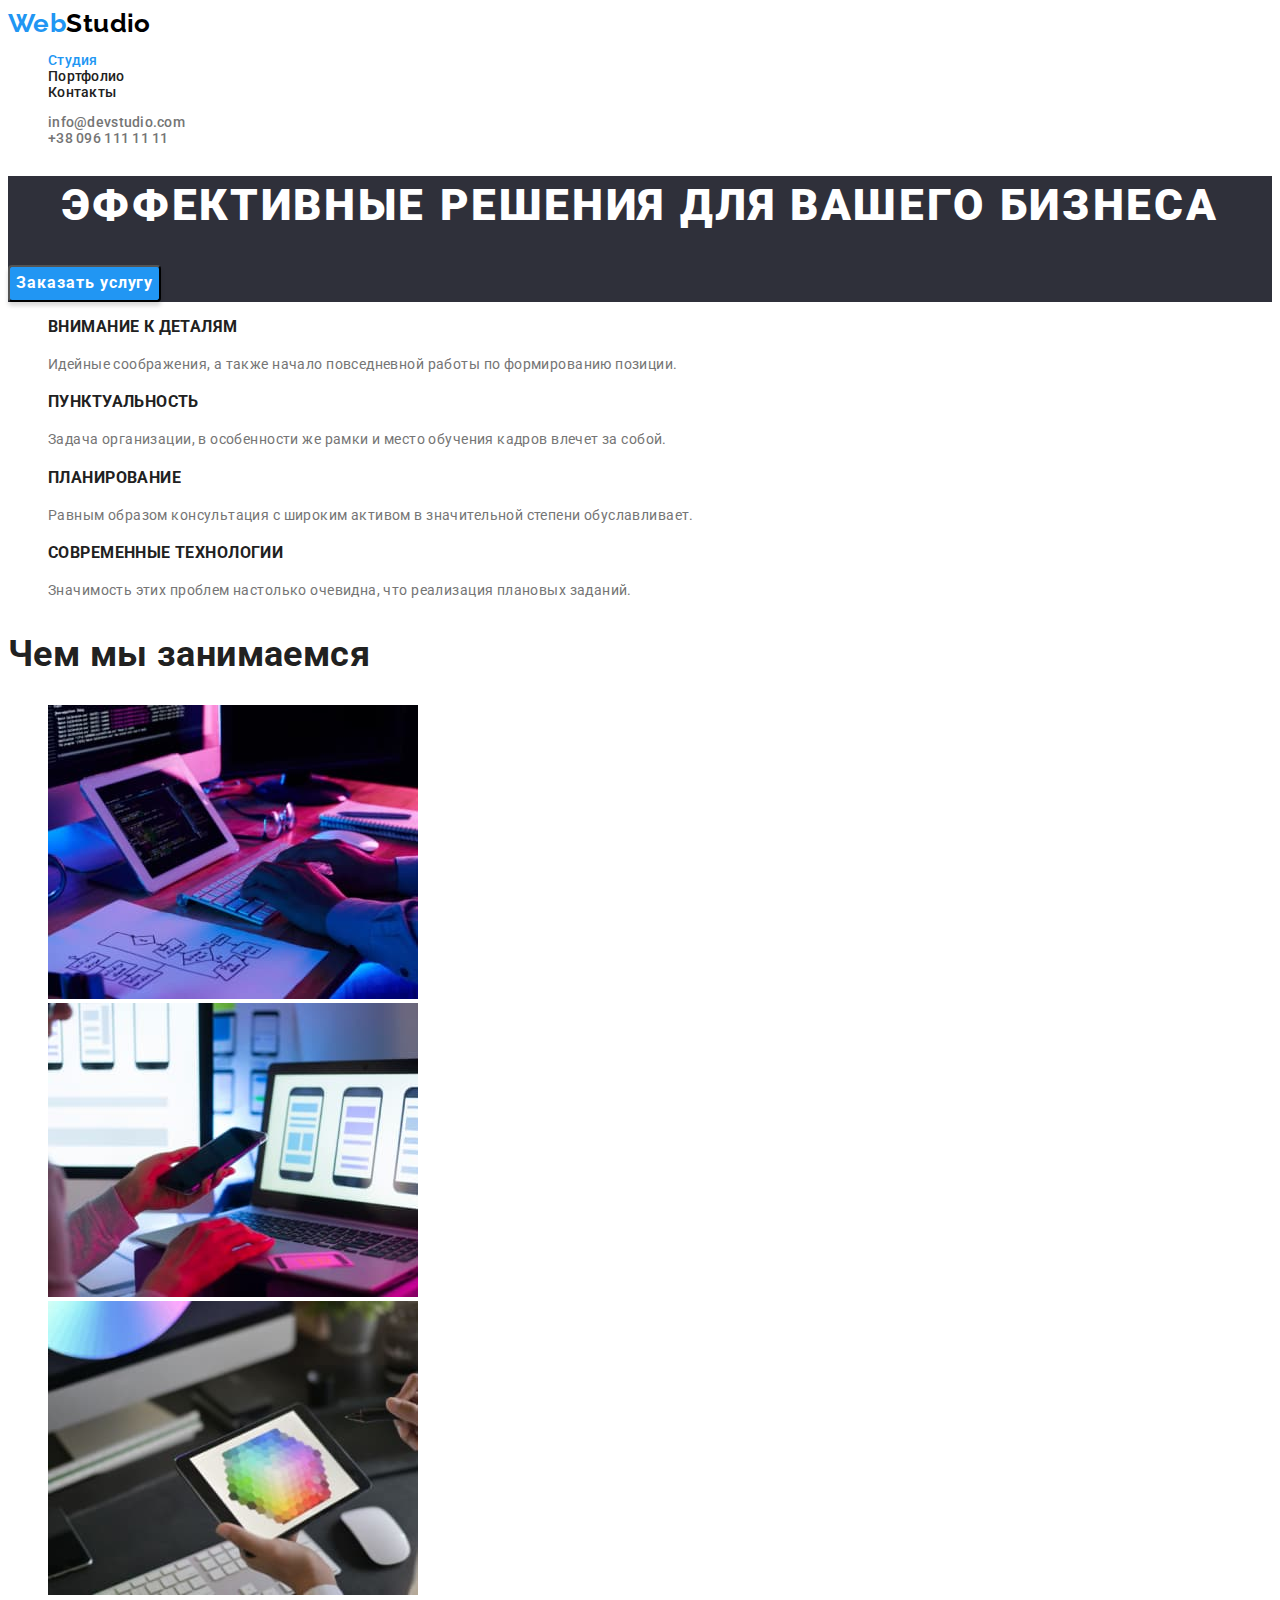
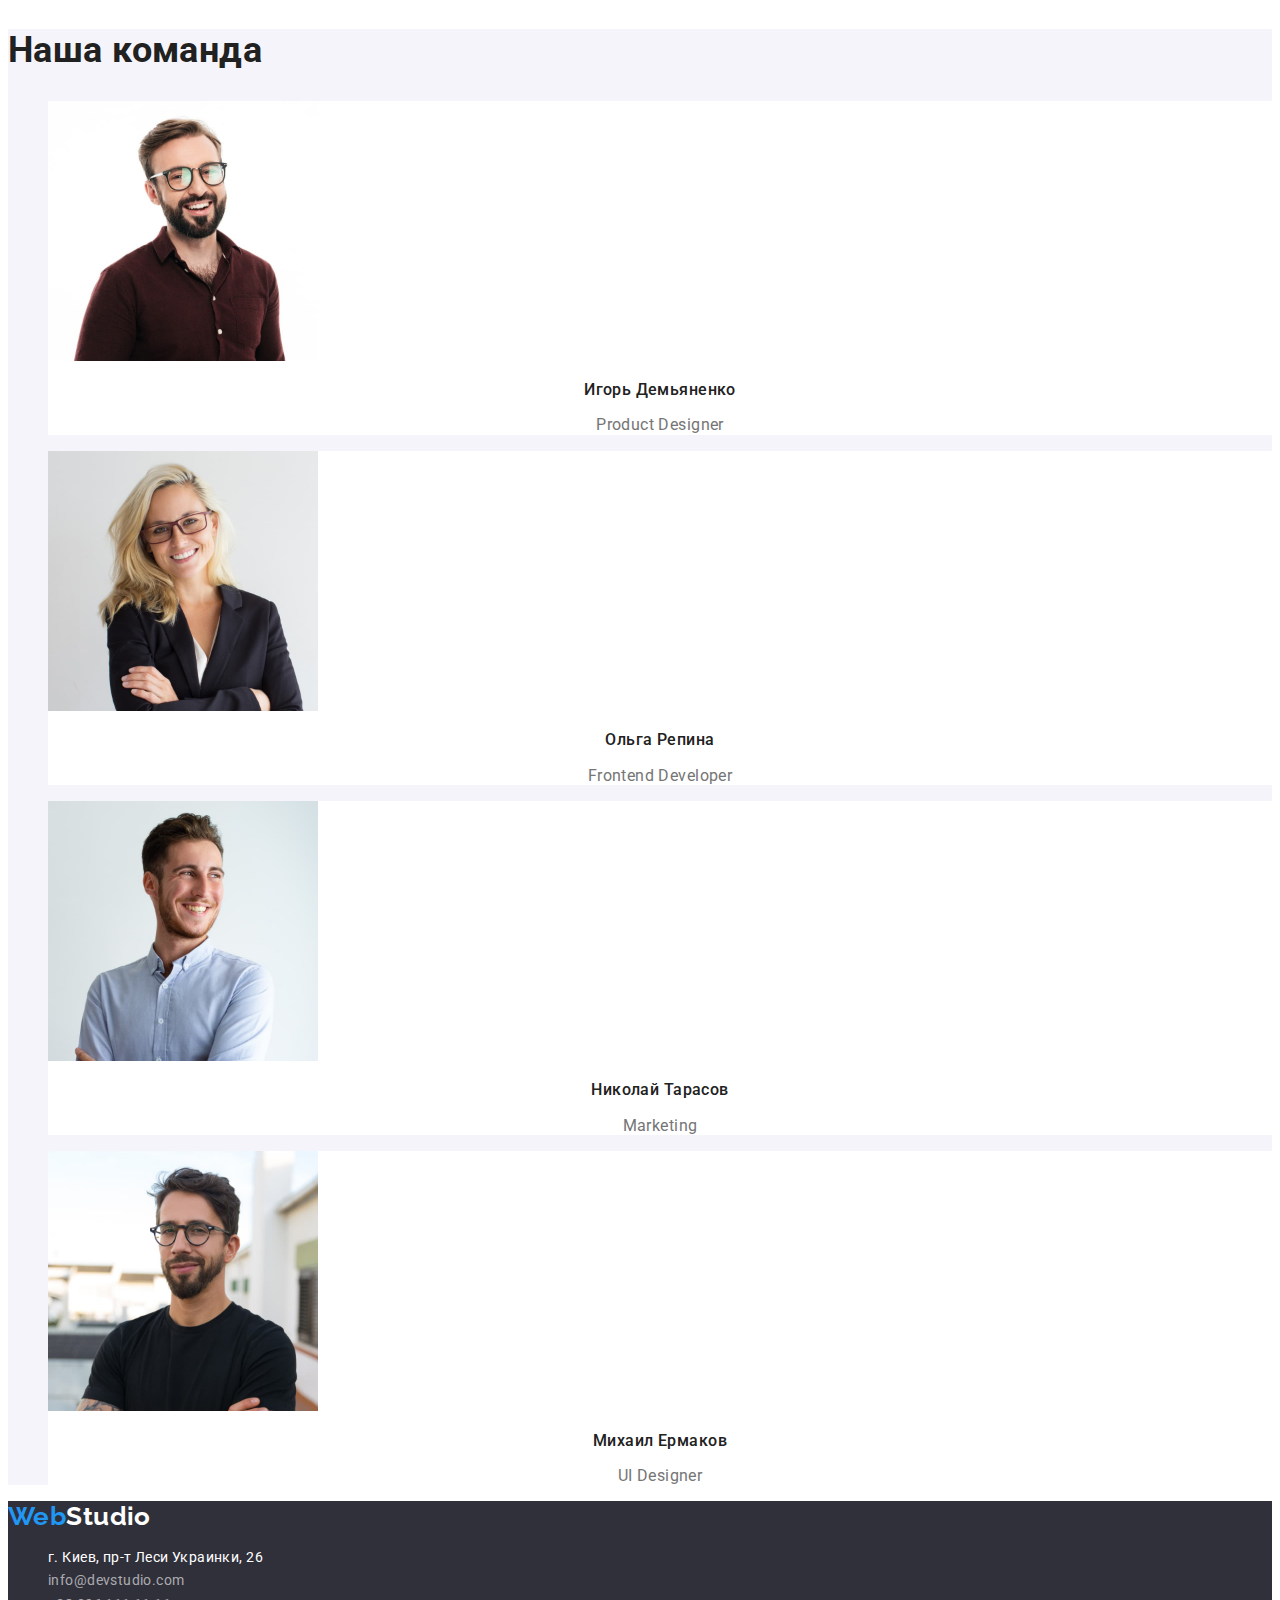
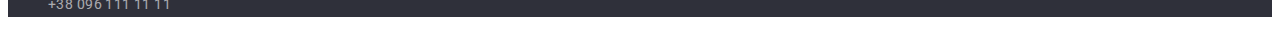
<file: index.html>
<!DOCTYPE html>
<html lang="ru">
<head>
    <meta charset="UTF-8">
    <meta http-equiv="X-UA-Compatible" content="IE=edge">
    <meta name="viewport" content="width=device-width, initial-scale=1.0">
    <title lang="en">WebStudio</title>
    <link rel="preconnect" href="https://fonts.googleapis.com">
    <link rel="preconnect" href="https://fonts.gstatic.com" crossorigin>
    <link 
        href="https://fonts.googleapis.com/css2?family=Raleway:wght@700&family=Roboto:wght@400;500;700;900&display=swap"
        rel="stylesheet"
    />
    <link rel="stylesheet" href="./css/styles.css" />
</head>
<body>
    <!--Header-->      
   <header class="header"> 
    <nav class="navigation">
    <a class="logo-header-link link" href="index.html" lang="en"><span class="logo-prefix">Web</span>Studio</a>
    <ul class="menu list">
        <li class="menu-item"><a class="menu-link link active" href="index.html">Студия</a></li>
        <li class="menu-item"><a class="menu-link link" href="portfolio.html">Портфолио</a></li>
        <li class="menu-item"><a class="menu-link link" href="">Контакты</a></li>
    </ul>
    </nav>
    <ul class="header-contacts list">
        <li class="header-contacts-item">
            <a class="header-contacts-link link" href="mailto:info@devstudio.com" lang="en">info@devstudio.com</a>
        </li>
        <li class="header-contacts-item">
            <a class="header-contacts-link link" href="tel:+380961111111">+38 096 111 11 11</a>
        </li>
    </ul>
   </header>
    <!--Hero-->
   <main>
    <section class="hero">
        <h1 class="hero-title">ЭФФЕКТИВНЫЕ РЕШЕНИЯ ДЛЯ ВАШЕГО БИЗНЕСА</h1>
        <button class="hero-modal-btn" type="button">Заказать услугу</button>
    </section>
    <!--Секция приоритеты-->
    <section class="priorities">
        <h2 class="section-title" hidden>Наши приоритеты</h2> 
        <ul class="priorities-list list">
            <li class="priorities-list-item">
                <h3 class="priorities-list-title">ВНИМАНИЕ К ДЕТАЛЯМ</h3>
                <p class="priorities-description">Идейные соображения, а также начало повседневной работы по формированию позиции.</p>
            </li>
            <li class="priorities-list-item">
                <h3 class="priorities-list-title">ПУНКТУАЛЬНОСТЬ</h3>
                <p class="priorities-description">Задача организации, в особенности же рамки и место обучения кадров влечет за собой.</p>
            </li>
            <li class="priorities-list-item">
                <h3 class="priorities-list-title">ПЛАНИРОВАНИЕ</h3>
                <p class="priorities-description">Равным образом консультация с широким активом в значительной степени обуславливает.</p>
            </li>
            <li class="priorities-list-item">
                <h3 class="priorities-list-title">СОВРЕМЕННЫЕ ТЕХНОЛОГИИ</h3>
                <p class="priorities-description">Значимость этих проблем настолько очевидна, что реализация плановых заданий.</p>
            </li>
        </ul>
    </section>
    <!--Секция Чем мы занимаемся-->
    <section class="employment">
        <h2 class="section-title">Чем мы занимаемся</h2>
        <ul class="employment-list list">
            <li class="employment-list-item">       
                <img src ="./images/gallery/img-1.jpg" alt="Разработчик на компьютере работает с HTML-кодом" width="370" height="294"/>
            </li>
            <li class="employment-list-item">
                <img src="./images/gallery/img-2.jpg" alt="Разработчик проверяет работу приложения на мобильном устройстве" width="370" height="294"/>  
            </li>
            <li class="employment-list-item">
                <img src="./images/gallery/img-3.jpg" alt="Разработчик работает с палитрой на планшете" width="370" height="294"/>
            </li>
        </ul>
    </section>
    <!--Секция Наша команда-->
    <section class="team">
        <h2 class="section-title">Наша команда</h2>
        <ul class="team-list list">
             <li class="team-list-item">
                <img src="./images/our-team/igor-demyanenko.jpg" alt="Игорь Демьяненко" width="270" height="260"/>
                <h3 class="team-title">Игорь Демьяненко</h3>
                <p class="team-description" lang="en">Product Designer</p>
            </li>
            <li class="team-list-item">
                <img src="./images/our-team/olga-repina.jpg" alt="Ольга Репина" width="270" height="260"/>
                <h3 class="team-title">Ольга Репина</h3>
                <p class="team-description" lang="en">Frontend Developer</p>
            </li>
            <li class="team-list-item">
                <img src= "./images/our-team/nikolay-tarasov.jpg" alt="Николай Тарасов" width="270" height="260"/>
                <h3 class="team-title">Николай Тарасов</h3>
                <p class="team-description" lang="en">Marketing</p>
            </li>
            <li class="team-list-item">
                <img src="./images/our-team/mikhail-ermakov.jpg" alt="Михаил Ермаков" width="270" height="260"/> 
                <h3 class="team-title">Михаил Ермаков</h3>
                <p class="team-description" lang="en">UI Designer</p>
            </li>
        </ul>
    </section>
    </main>
    <!--Footer-->
    <footer class="footer">
        <a class="logo-footer-link link" href="index.html" lang="en"><span class="logo-prefix">Web</span>Studio</a>
        <address>
            <ul class="footer-list list">
                <li class="footer-list-item"> 
                    <a class="footer-address-link link" href="https://goo.gl/maps/uHy9NY8wM25gQ6nc7" target="_blank" rel="noopener noreferrer">г. Киев, пр-т Леси Украинки, 26</a>
                </li>
                <li class="footer-list-item"> 
                    <a class="footer-contacts-link link" href="mailto:info@devstudio.com" lang="en">info@devstudio.com</a>
                </li>
                <li class="footer-list-item">
                    <a class="footer-contacts-link link" href="tel:+380961111111">+38 096 111 11 11</a>
                </li>
            </ul>
        </address>
    </footer>
</body>
</html>
</file>
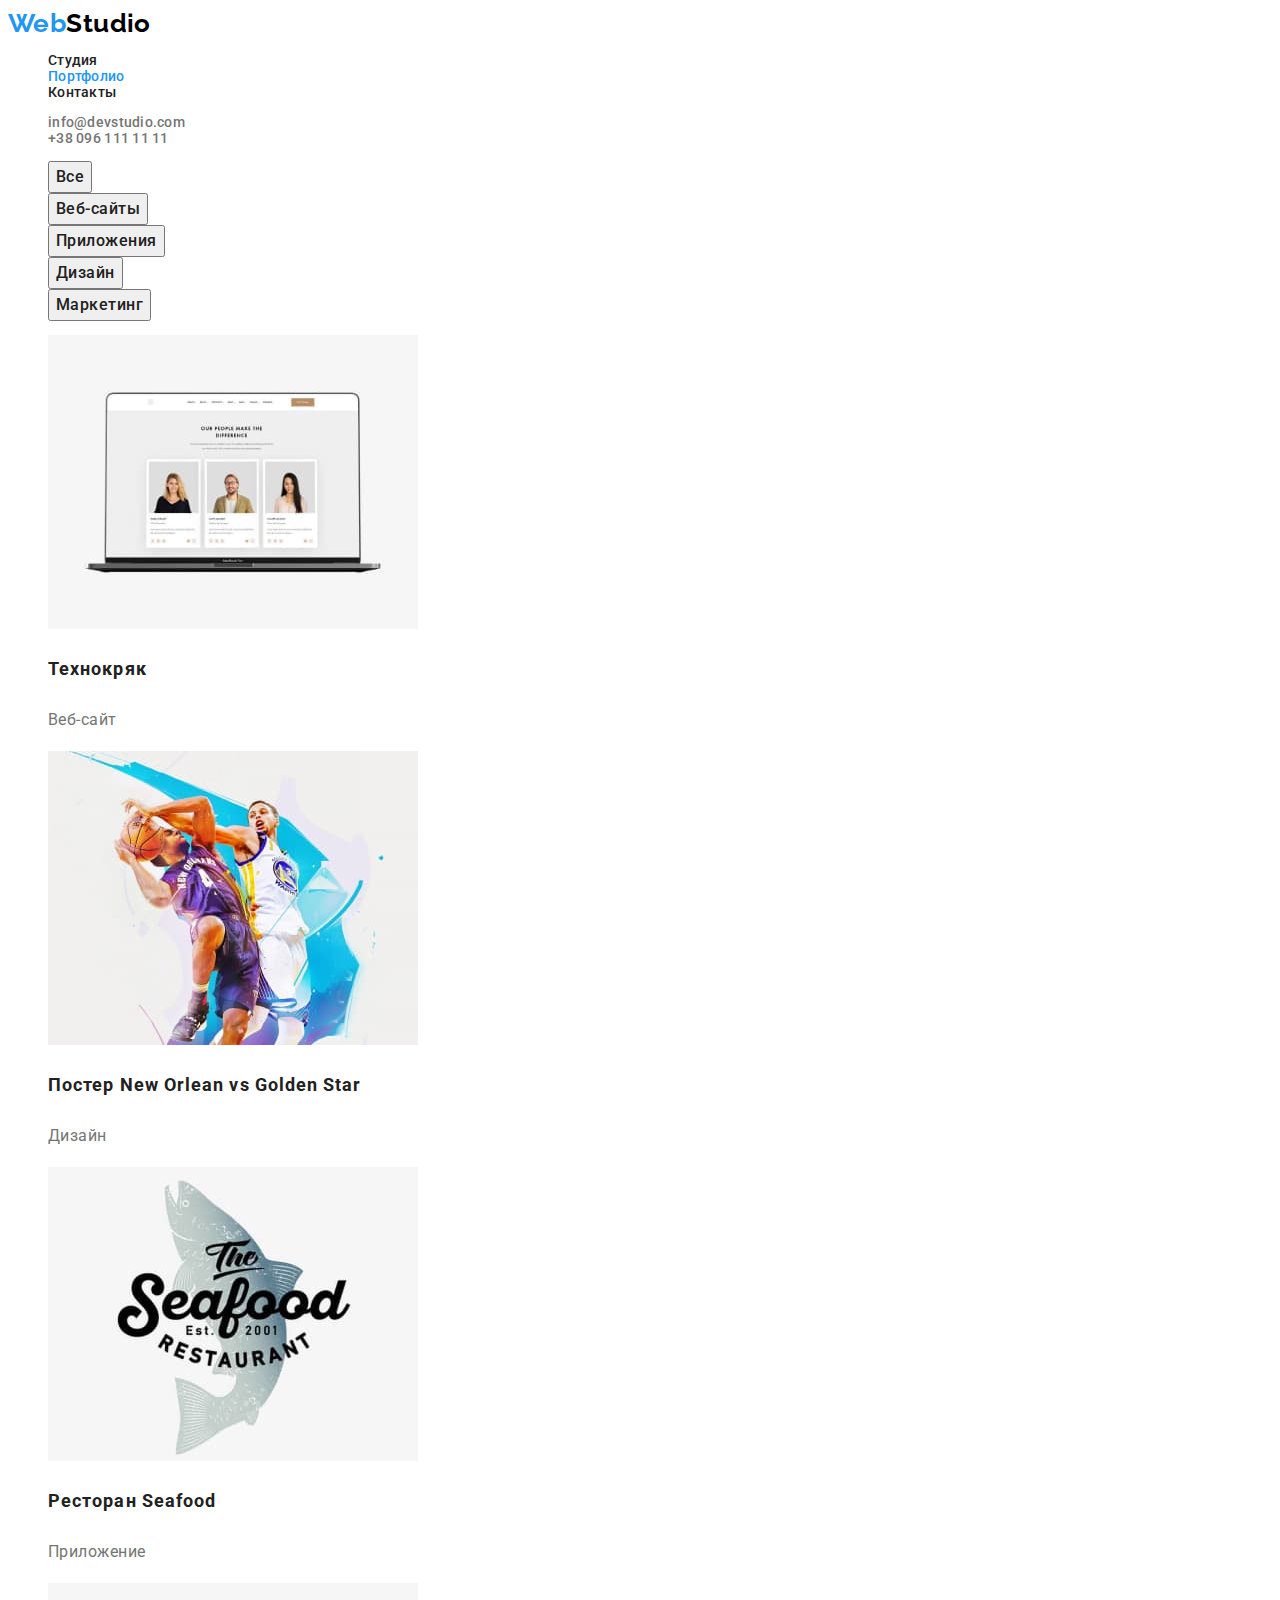
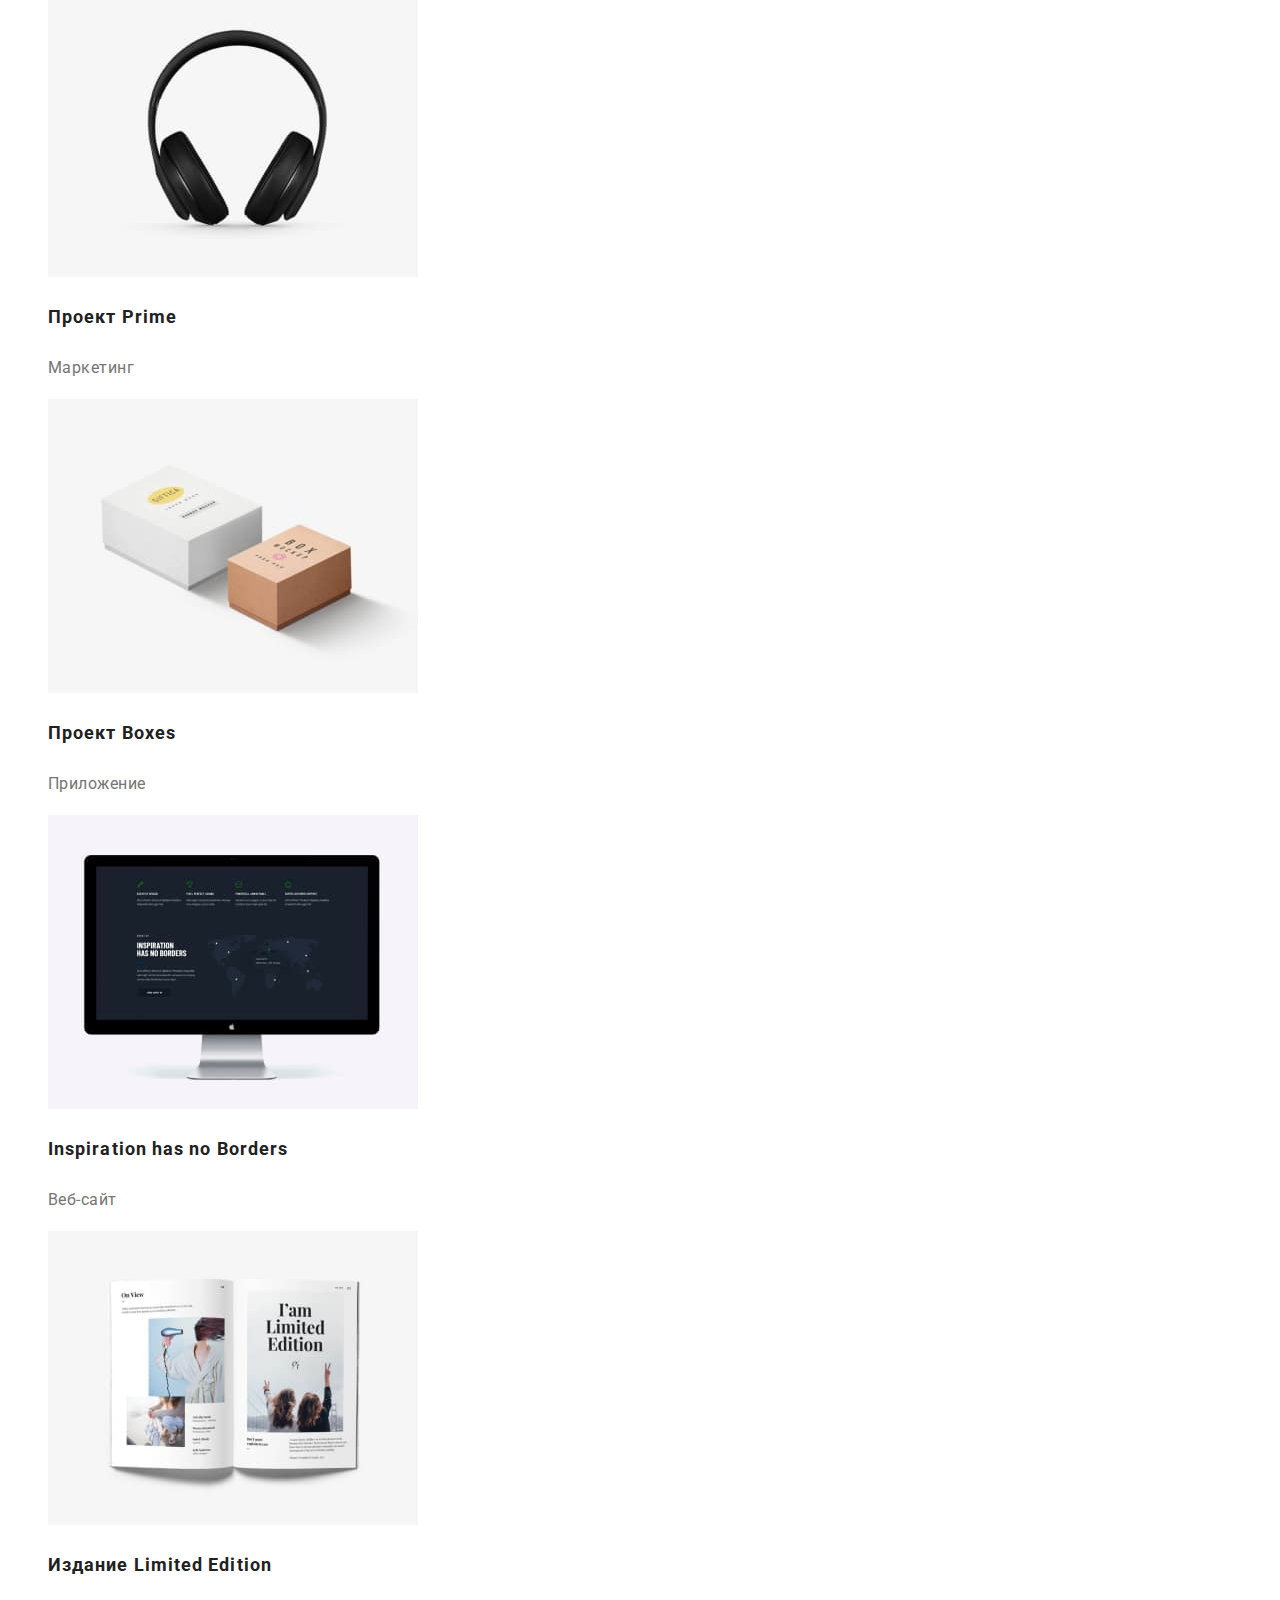
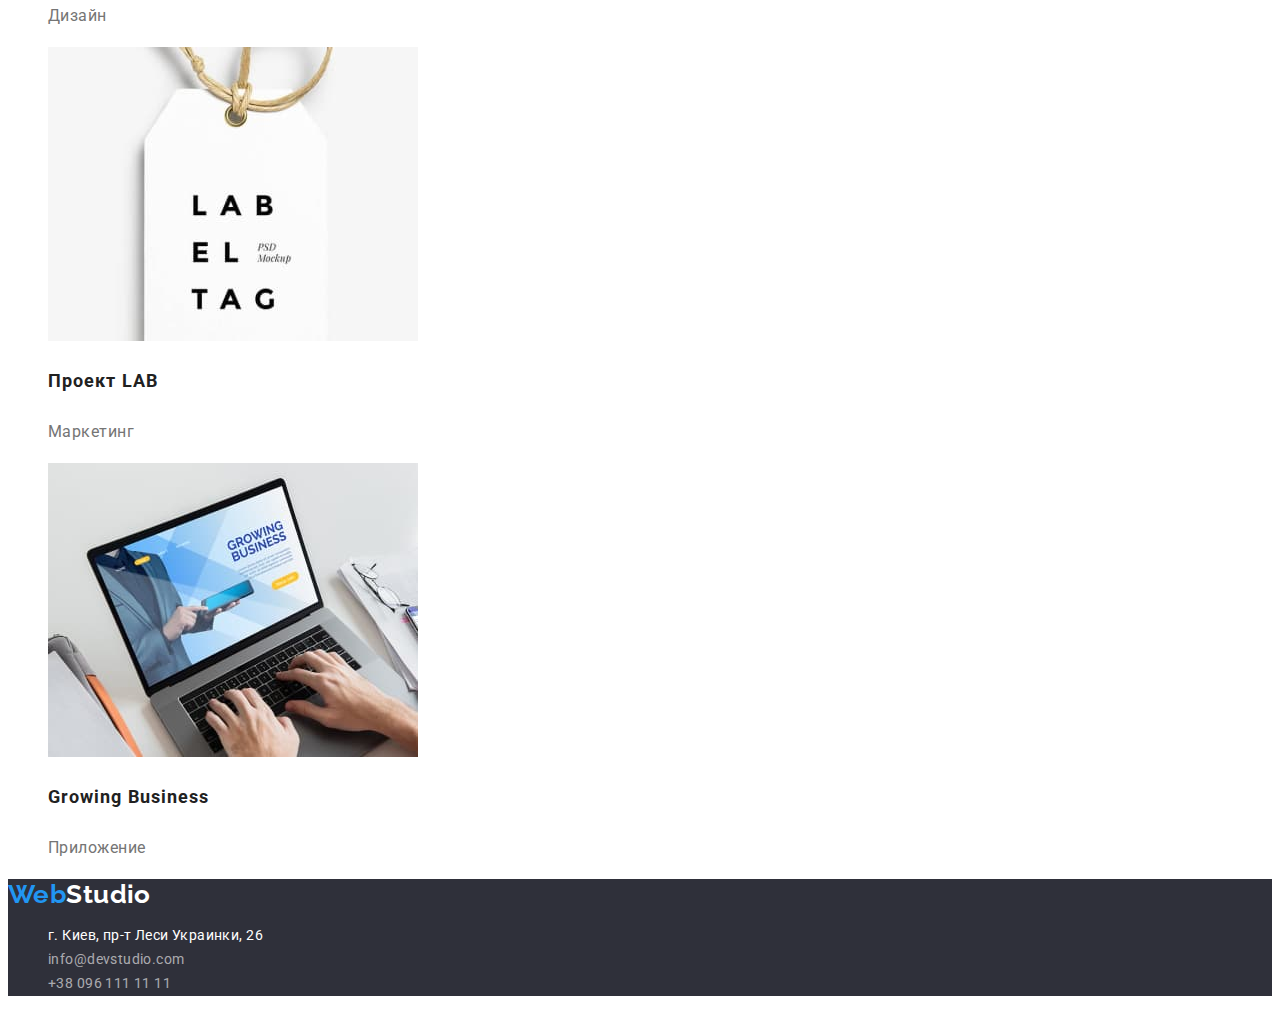
<file: portfolio.html>
<!DOCTYPE html>
<html lang="ru">
<head>
    <meta charset="UTF-8">
    <meta http-equiv="X-UA-Compatible" content="IE=edge">
    <meta name="viewport" content="width=device-width, initial-scale=1.0">
    <title lang="en">WebStudio Портфолио</title>
    <link rel="preconnect" href="https://fonts.googleapis.com">
    <link rel="preconnect" href="https://fonts.gstatic.com" crossorigin>
    <link 
        href="https://fonts.googleapis.com/css2?family=Raleway:wght@700&family=Roboto:wght@400;500;700;900&display=swap"
        rel="stylesheet"
    />
    <link rel="stylesheet" href="./css/styles.css" />
</head>
<body>
    <!--Header-->      
   <header class="header"> 
    <nav class="navigation">
    <a class="logo-header-link link" href="index.html" lang="en"><span class="logo-prefix">Web</span>Studio</a>
    <ul class="menu list">
        <li class="menu-item"><a class="menu-link link" href="index.html">Студия</a></li>
        <li class="menu-item"><a class="menu-link link active" href="portfolio.html">Портфолио</a></li>
        <li class="menu-item"><a class="menu-link link" href="">Контакты</a></li>
    </ul>
    </nav>
    <ul class="header-contacts list">
        <li class="header-contacts-item">
            <a class="header-contacts-link link" href="mailto:info@devstudio.com" lang="en">info@devstudio.com</a>
        </li>
        <li class="header-contacts-item">
            <a class="header-contacts-link link" href="tel:+380961111111">+38 096 111 11 11</a>
        </li>
    </ul>
   </header>
    <!--Portfolio-->
   <main>
       <section class="filters">
        <h2 class="portfolio-title" hidden>Фильтры</h2>
            <ul class="filter-buttons list">
                <li class="filter-buttons-item">
                    <button class="filter-btn" type="button">Все</button>
                </li>
                <li class="filter-buttons-item">
                    <button class="filter-btn" type="button">Веб-сайты</button>
                </li>
                <li class="filter-buttons-item">
                    <button class="filter-btn" type="button">Приложения</button>
                </li>
                <li class="filter-buttons-item">
                    <button class="filter-btn" type="button">Дизайн</button>
                </li>
                <li class="filter-buttons-item">
                    <button class="filter-btn" type="button">Маркетинг</button>
                </li>
            </ul>
        </section>
        <section class="portfolio">
            <h2 class="portfolio-title" hidden>Портфолио</h2>
            <ul class="portfolio-list list">
                <li class="portfolio-list-item">
                    <img src="./images/portfolio/img-project-01.jpg" alt="Ноутбук с открытым веб-сайтом Технокряк на экране" width="370" height="294">
                    <h3 class="portfolio-title">Технокряк</h3>
                    <p class="portfolio-description">Веб-сайт</p>
                </li>
                <li class="portfolio-list-item">
                    <img src="./images/portfolio/img-project-02.jpg" alt="Постер с баскетболистами, сражающимися за мяч" width="370" height="294">
                    <h3 class="portfolio-title">Постер New Orlean vs Golden Star</h3>
                    <p class="portfolio-description">Дизайн</p>
                </li>
                <li class="portfolio-list-item">
                    <img src="./images/portfolio/img-project-03.jpg" alt="Логотип Ресторана Seafood" width="370" height="294">
                    <h3 class="portfolio-title">Ресторан Seafood</h3>
                    <p class="portfolio-description">Приложение</p>
                </li>
                <li class="portfolio-list-item">
                    <img src="./images/portfolio/img-project-04.jpg" alt="Наушники" width="370" height="294">
                    <h3 class="portfolio-title">Проект Prime</h3>
                    <p class="portfolio-description">Маркетинг</p>
                </li>
                <li class="portfolio-list-item">
                    <img src="./images/portfolio/img-project-05.jpg" alt="Две бумажные коробки" width="370" height="294">
                    <h3 class="portfolio-title">Проект Boxes</h3>
                    <p class="portfolio-description">Приложение</p>
                </li>
                <li class="portfolio-list-item">
                    <img src="./images/portfolio/img-project-06.jpg" alt="Монитор с открытым веб-сайтом Inspiration has no Borders на экране" width="370" height="294">
                    <h3 class="portfolio-title">Inspiration has no Borders</h3>
                    <p class="portfolio-description">Веб-сайт</p>
                </li>
                <li class="portfolio-list-item">
                    <img src="./images/portfolio/img-project-07.jpg" alt="Открытое издание Limited Edition на 22-23 страницах" width="370" height="294">
                    <h3 class="portfolio-title">Издание Limited Edition</h3>
                    <p class="portfolio-description">Дизайн</p>
                </li>
                <li class="portfolio-list-item">
                    <img src="./images/portfolio/img-project-08.jpg" alt="Бумажная этикетка с надписью LAB EL TAG" width="370" height="294">
                    <h3 class="portfolio-title">Проект LAB</h3>
                    <p class="portfolio-description">Маркетинг</p>
                </li>
                <li class="portfolio-list-item">
                    <img src="./images/portfolio/img-project-09.jpg" alt="Человек сидит за нотбуком, на экране которого открыто приложение Growing Business" width="370" height="294">
                    <h3 class="portfolio-title">Growing Business</h3>
                    <p class="portfolio-description">Приложение</p>
                </li>
            </ul>
        </section>
    </main>
    <!--Footer-->
    <footer class="footer">
        <a class="logo-footer-link link" href="index.html" lang="en"><span class="logo-prefix">Web</span>Studio</a>
        <address>
            <ul class="footer-list list">
                <li class="footer-list-item"> 
                    <a class="footer-address-link link" href="https://goo.gl/maps/uHy9NY8wM25gQ6nc7" target="_blank" rel="noopener noreferrer">г. Киев, пр-т Леси Украинки, 26</a>
                </li>
                <li class="footer-list-item"> 
                    <a class="footer-contacts-link link" href="mailto:info@devstudio.com" lang="en">info@devstudio.com</a>
                </li>
                <li class="footer-list-item">
                    <a class="footer-contacts-link link" href="tel:+380961111111">+38 096 111 11 11</a>
                </li>
            </ul>
        </address>
    </footer>
</body>
</html>
</file>
<file: css/styles.css>
:root {
    --accent-color: #2196F3;
    --title-color: #FFFFFF;
    --subtitle-color: #212121;
    --description-color: #757575;
    --background-color: #2F303A;
}

.list {
  list-style: none;  
}

.link {
    text-decoration: none;
}

body {
font-family: 'Roboto', sans-serif;
color: var(--subtitle-color);
font-size: 14px;
letter-spacing: 0.03em;
line-height: 1.14;
}

.section-title {
    font-weight: 700;
    font-size: 36px;
    line-height: 1.17;
    /*text-align: center;*/
}
/*==========Header==========*/
.logo-header-link {
    font-family: 'Raleway', sans-serif;
    font-weight: 700;
    font-size: 26px;
    line-height: 1.19;
    color: #000000;
}

.logo-header-link:focus {
color: #000000;
}

.logo-prefix {
    color: var(--accent-color);
}

.menu-link {
    font-weight: 500;
    letter-spacing: 0.02em;
    color: var(--subtitle-color);
} 

.menu-link:hover, :focus {
    color: var(--accent-color);
}

.header-contacts-link {
    font-weight: 500;
    letter-spacing: 0.02em;
    color: var(--description-color);
}

.header-contacts-link:hover, :focus {
    color: var(--accent-color);
}

.active {
    color:var(--accent-color);
}
/*==========/Header==========*/

/*==========Hero==========*/
.hero {
    background: var(--background-color);
}

.hero-title {
    font-weight: 900;
    font-size: 44px;
    line-height: 1.36;
    text-align: center;
    letter-spacing: 0.06em;
    text-transform: uppercase;
    color: var(--title-color);
}

.hero-modal-btn {
    background: var(--accent-color);
    box-shadow: 0px 4px 4px rgba(0, 0, 0, 0.15);
    border-radius: 4px;
    font-family: 'Roboto', sans-serif;
    font-weight: 700;
    font-size: 16px;
    line-height: 1.88;
    display: flex;
    align-items: center;
    text-align: center;
    letter-spacing: 0.06em;
    color: var(--title-color);
    cursor: pointer;
    }

.hero-modal-btn:hover {
    background: #188CE8;
}
/*==========/Hero==========*/

/*==========Priorities==========*/
.priorities-list-title {
    font-weight: 700;
    text-transform: uppercase;
}

.priorities-description {
    line-height: 1.71;
    color: var(--description-color);
}
/*==========/Priorities==========*/

/*==========Team==========*/
.team {
    background: #F5F4FA;
}

.team-list-item {
    background: var(--title-color);
}

.team-title {
    font-weight: 500;
    font-size: 16px;
    line-height: 1.19;
    text-align: center;
}

.team-description {
    font-size: 16px;
    line-height: 1.19;
    text-align: center;
    color: var(--description-color);
}
/*==========/Team==========*/

/*==========Footer==========*/
.footer {
    background: var(--background-color);
}

.logo-footer-link {
    font-family: 'Raleway', sans-serif;
    font-weight: 700;
    font-size: 26px;
    line-height: 1.19;
    color: var(--title-color);
}

.footer-address-link {
    font-style: normal;
    font-weight: 400;
    line-height: 1.71;
    color: var(--title-color);
}

.footer-contacts-link {
    font-style: normal;
    font-weight: 400;
    line-height: 1.71;
    color: rgba(255, 255, 255, 0.6);
}

.footer-contacts-link:hover, :focus {
    color: var(--accent-color);
} 

.logo-footer-link:focus {
    color: var(--title-color);
}

.footer-address-link:focus {
    color: var(--title-color);
}
/*==========/Footer==========*/

/*==========Portfolio-page==========*/
.filter-btn {
    font-family: 'Roboto', sans-serif;
    font-style: normal;
    font-weight: 500;
    font-size: 16px;
    line-height: 1.63;
    text-align: center;
    letter-spacing: 0.03em;
    color: var(--subtitle-color);
    cursor: pointer;
}

.filter-btn:focus {
    font-family: 'Roboto', sans-serif;
    font-style: normal;
    font-weight: 500;
    font-size: 16px;
    line-height: 1.63;
    text-align: center;
    letter-spacing: 0.03em;
    color: var(--title-color);
    background: var(--accent-color);
}

.filter-btn:hover {
color: var(--title-color);
background: var(--accent-color);
}

.portfolio-title {
    font-weight: 700;
    font-size: 18px;
    line-height: 2.0;
    letter-spacing: 0.06em;
    color: var(--subtitle-color);
}

.portfolio-description {
    font-size: 16px;
    line-height: 1.88;  
    letter-spacing: 0.03em;
    color: var(--description-color);
}
/*==========/Portfolio-page==========*/
</file>
